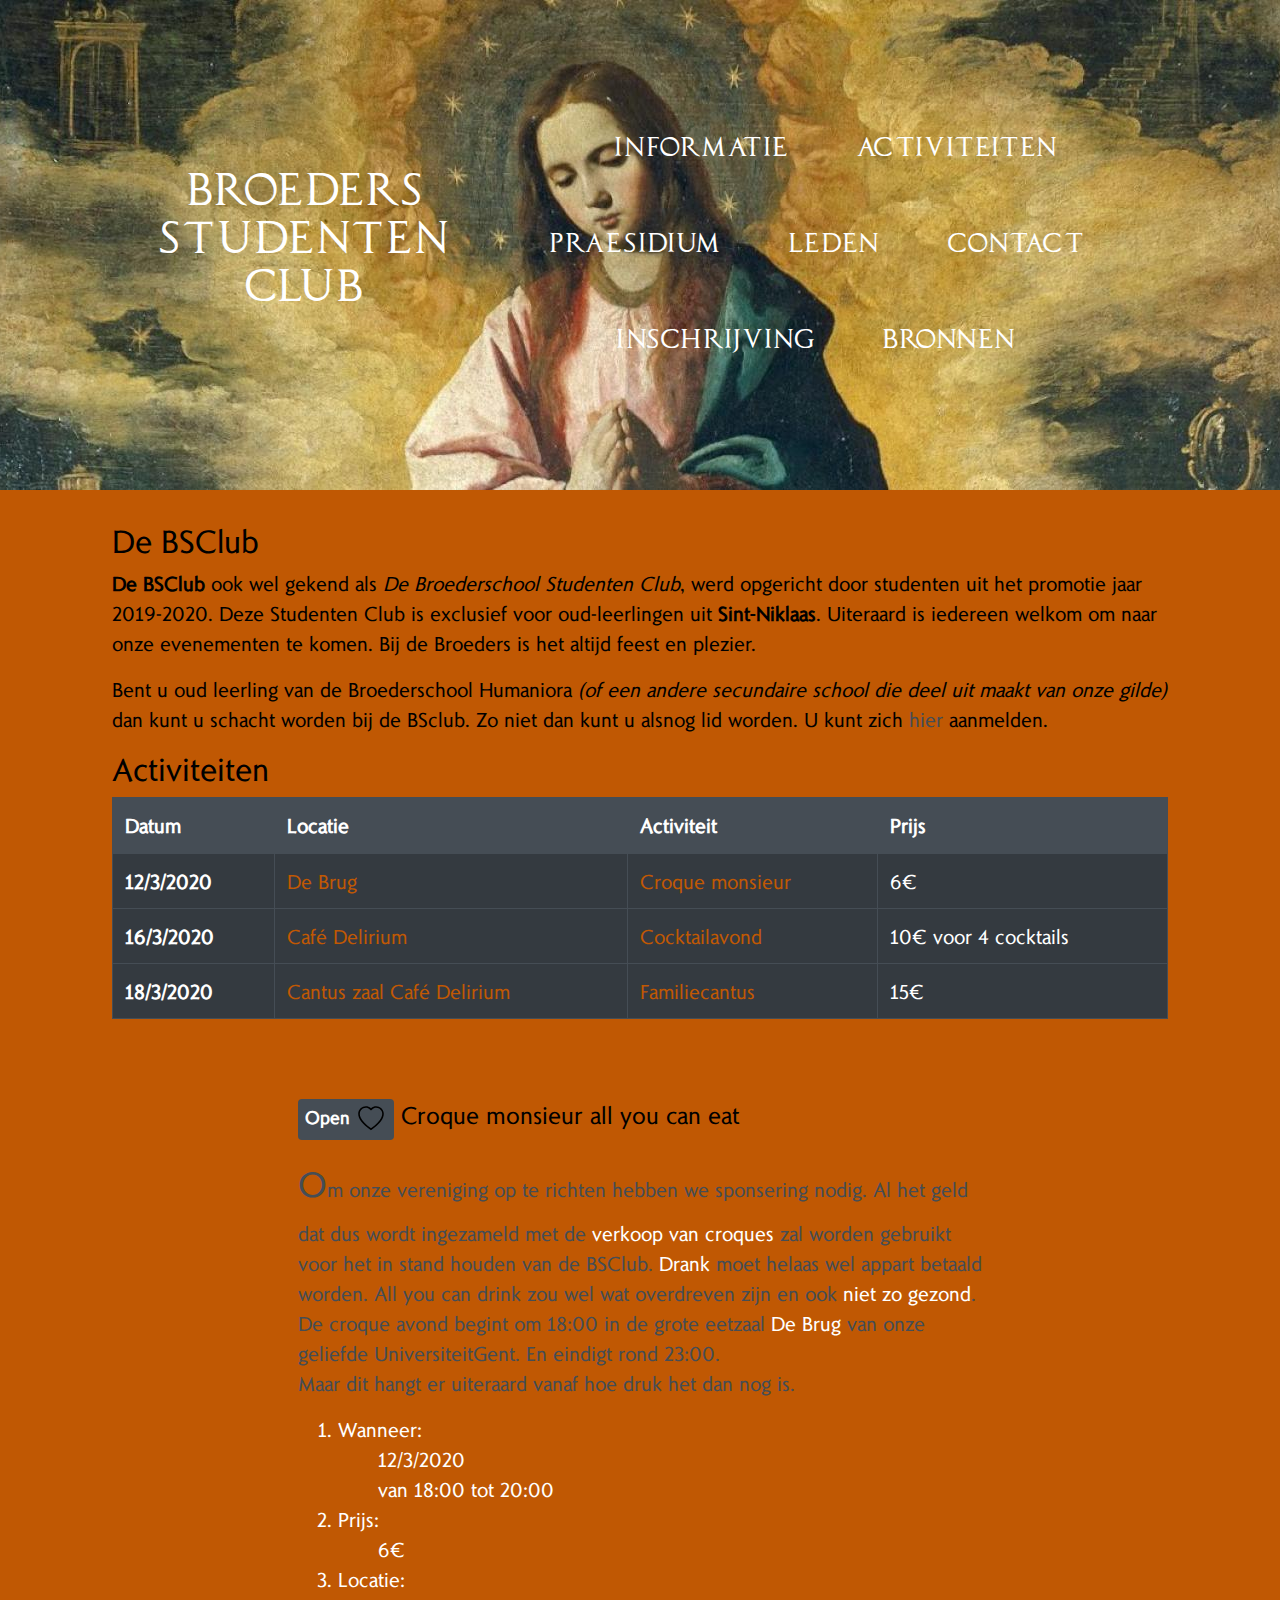
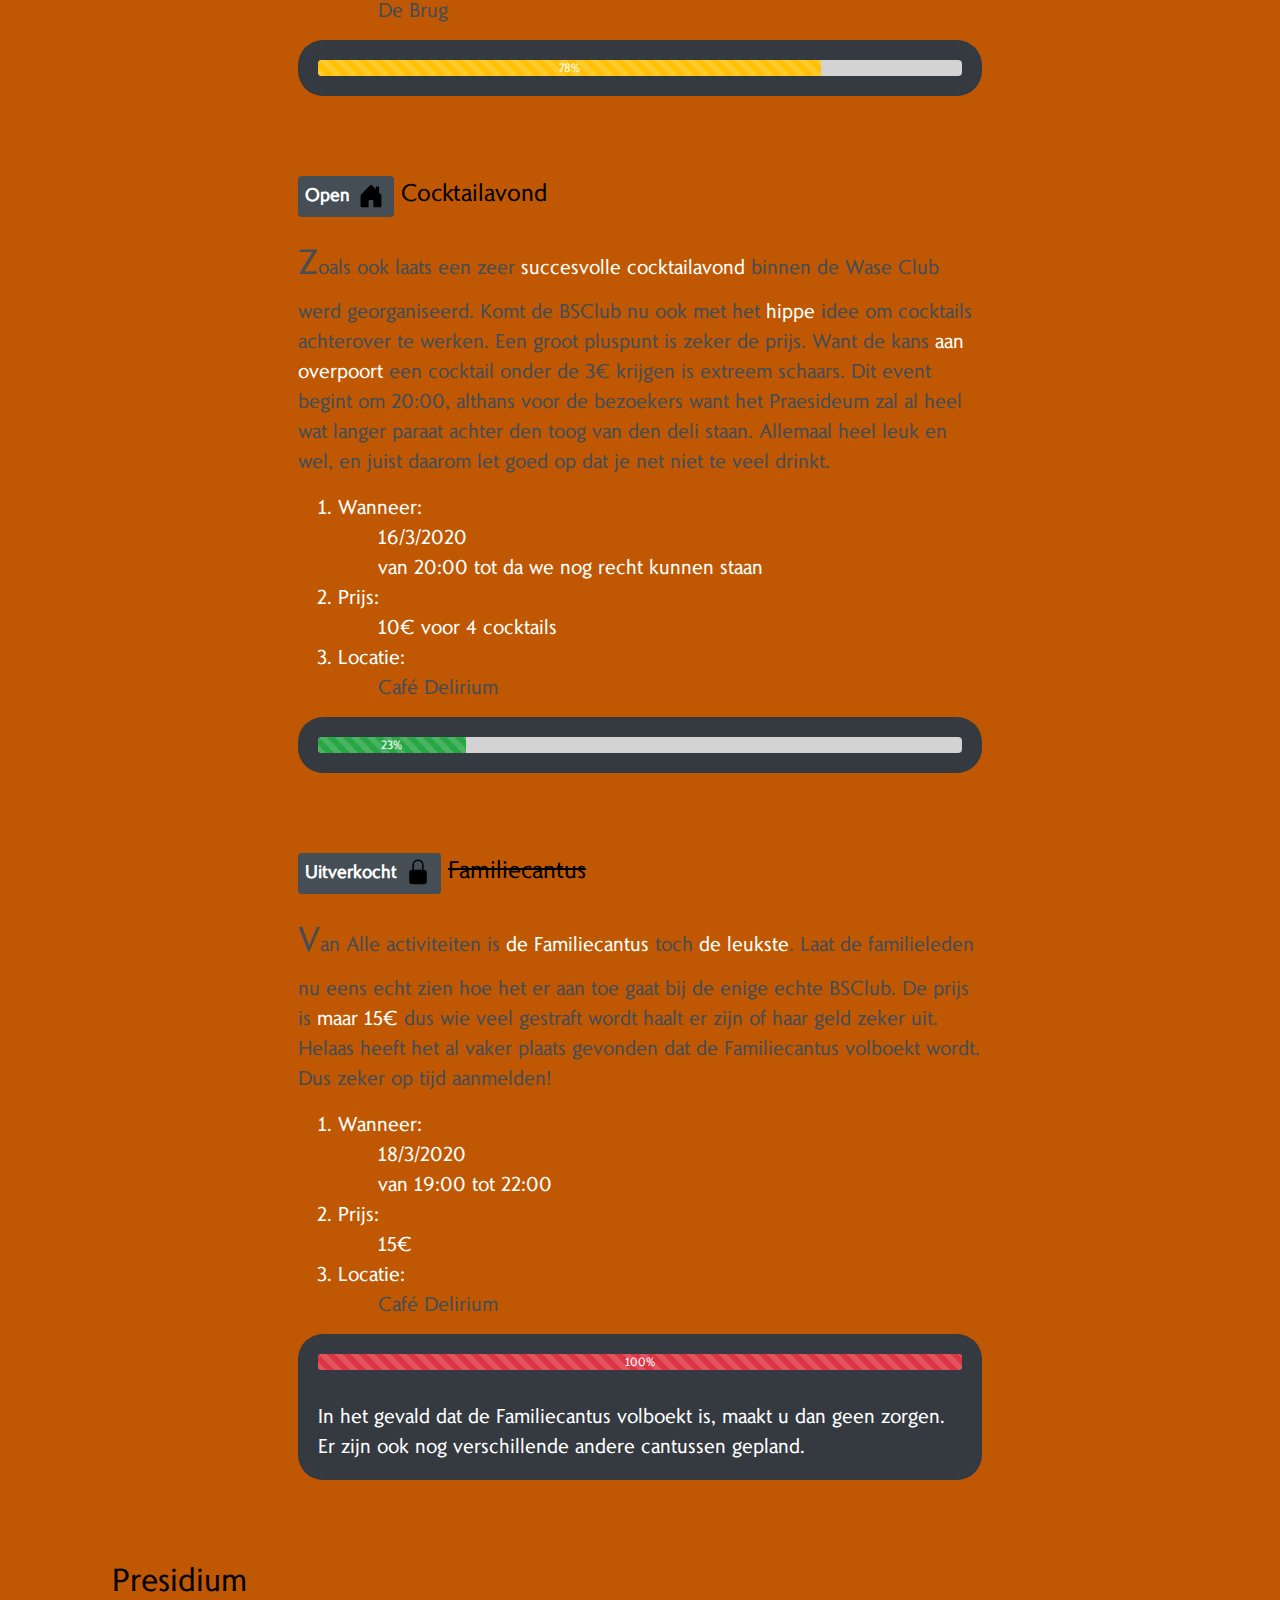
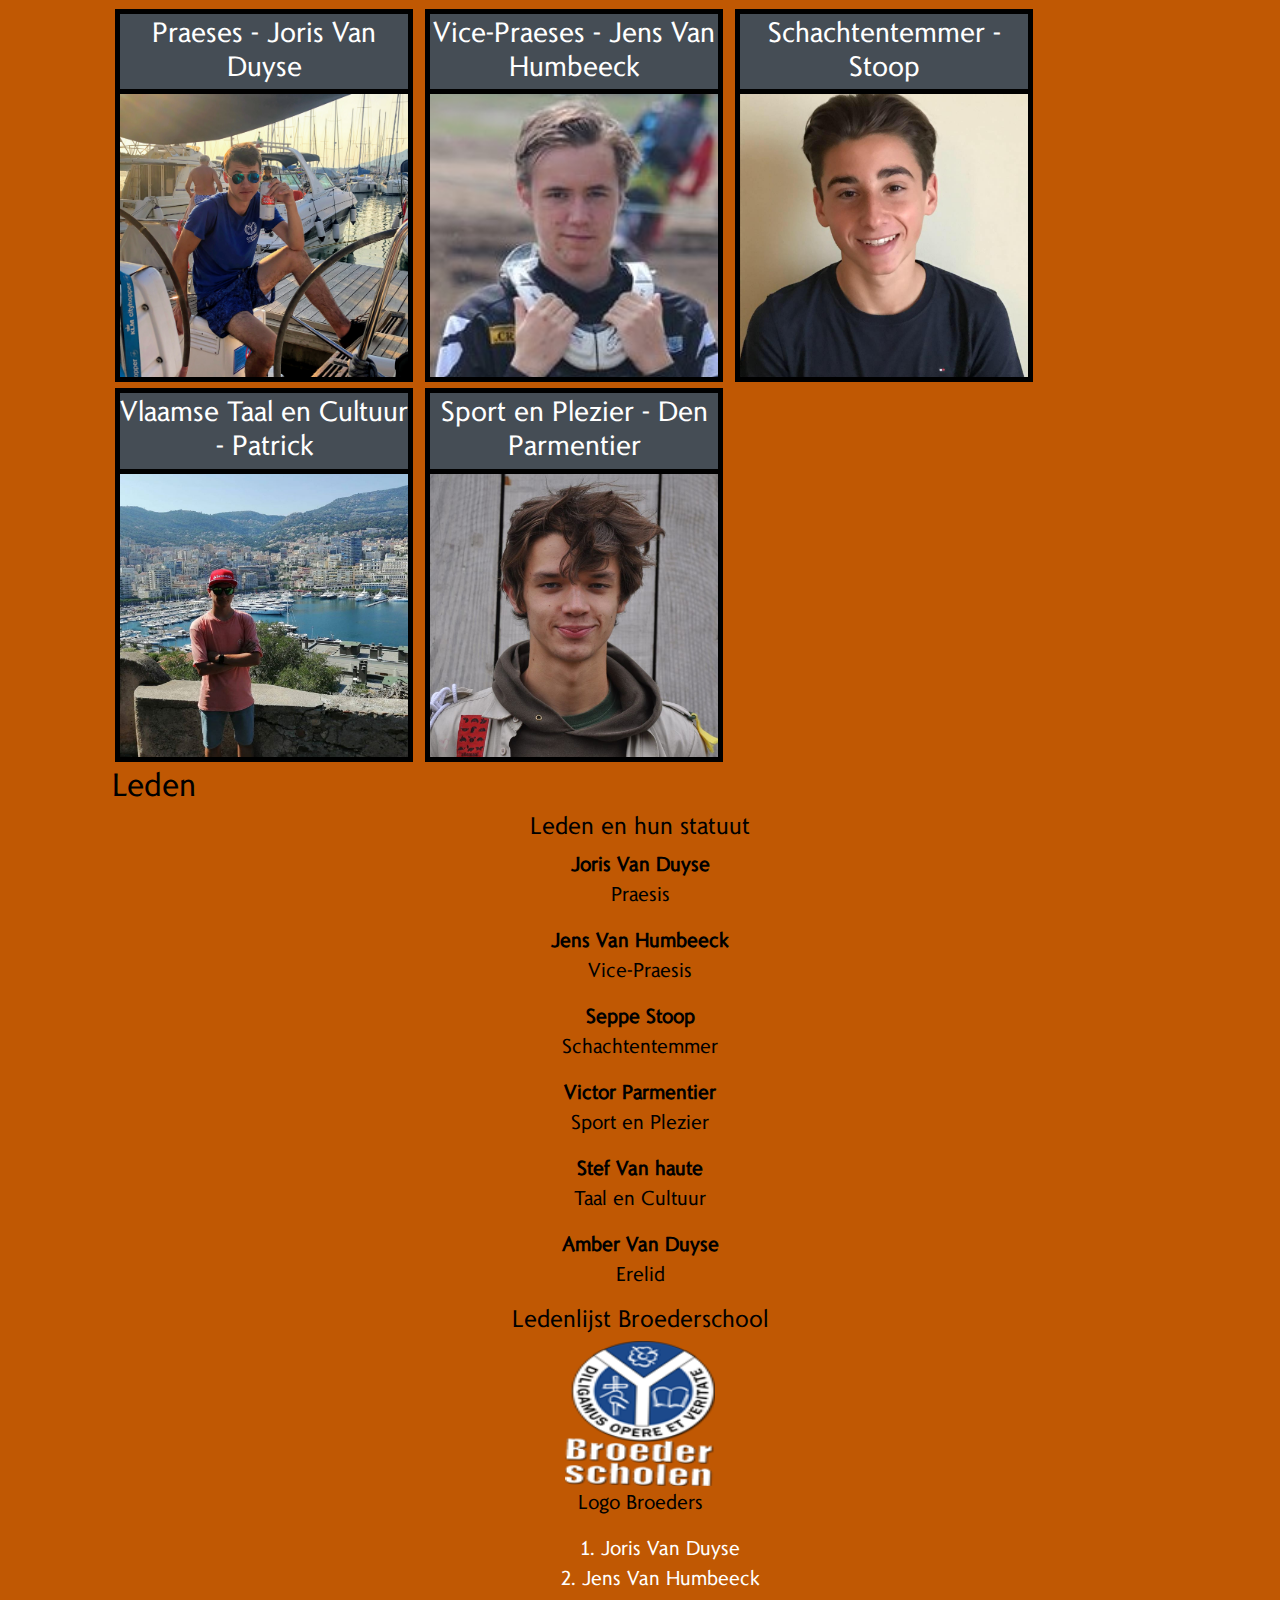
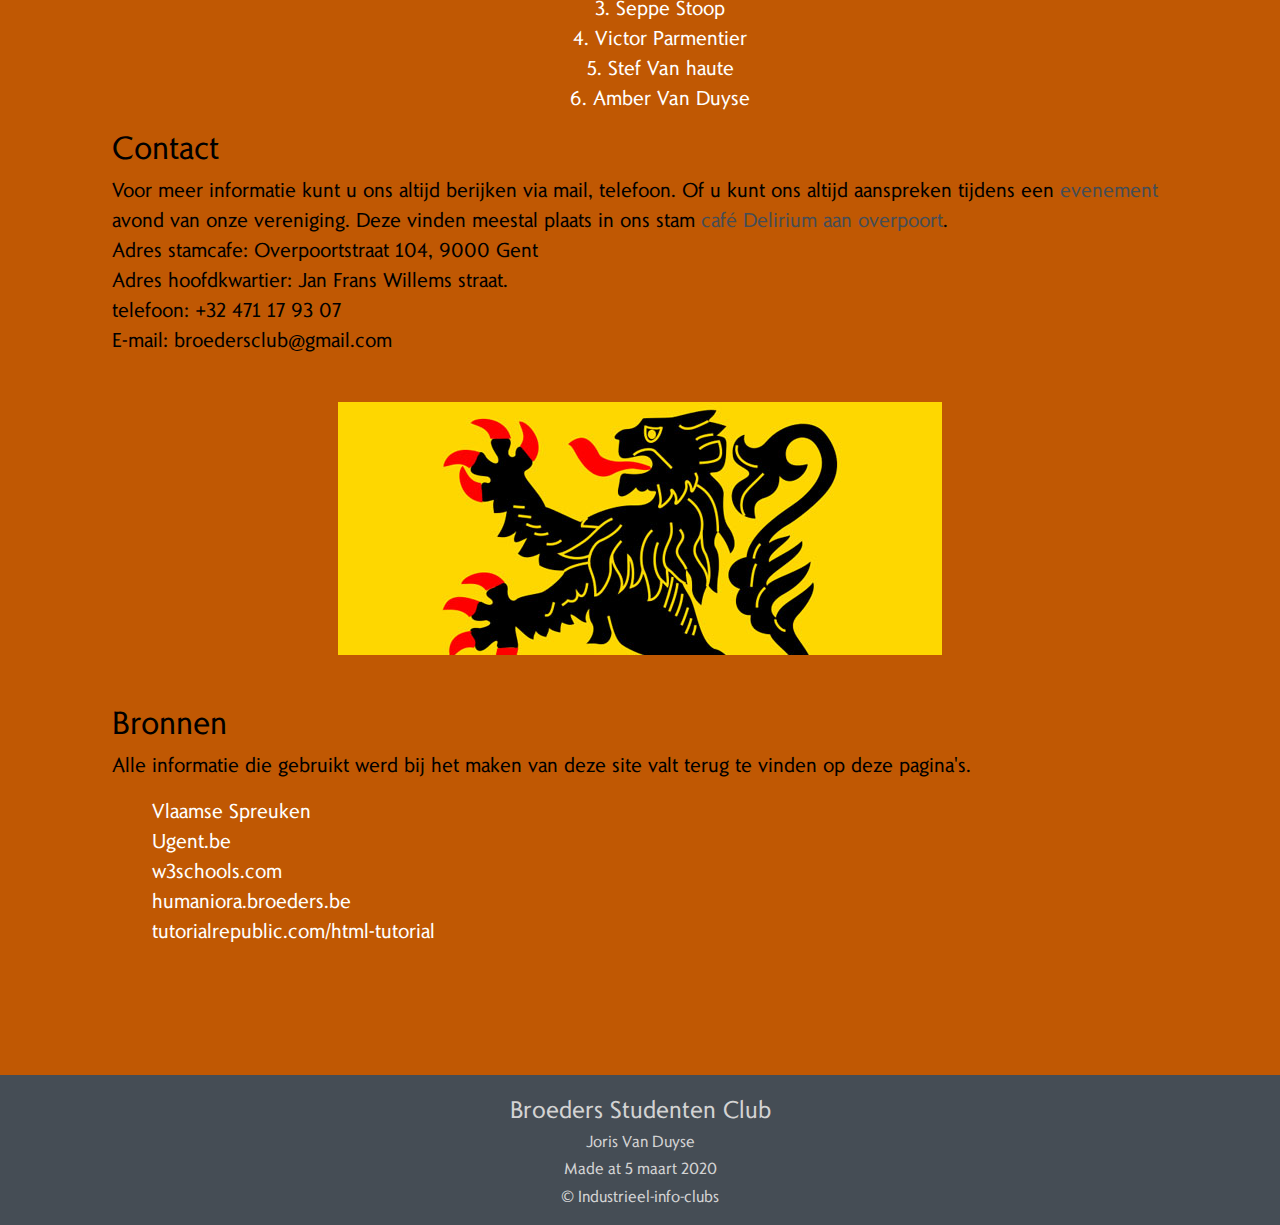
<file: index.html>
<!DOCTYPE html>
  <html lang="nl-be">
  <head>
    <title>BSClub Info</title>
    <link rel="shortcut icon" href="Images/logo.png">
    <link rel="stylesheet" href="https://stackpath.bootstrapcdn.com/bootstrap/4.4.1/css/bootstrap.min.css" integrity="sha384-Vkoo8x4CGsO3+Hhxv8T/Q5PaXtkKtu6ug5TOeNV6gBiFeWPGFN9MuhOf23Q9Ifjh" crossorigin="anonymous">
    <link rel="stylesheet" href="design.css">
    <meta name="keywords" content="Studenten club gent,">
    <meta charset='utf-8'>
  </head>
  <body>
    <div class="container">
      <div class="row">
        <div class="col-md-12">
          <header>
            <h1 class="bsmain"><a href="./index.html">Broeders Studenten Club</a></h1>
            <section id="navbar">
            <nav class="nav nav-pills">
              <div>
                <ul>
                  <li class="nav-item">
                    <a class="nav-link" href="./index.html#DeBSClub">Informatie</a>
                  </li>
                  <li class="nav-item">
                    <a class="nav-link" href="./index.html#Activiteiten">Activiteiten</a>
                  </li>
                  <li class="nav-item">
                    <a class="nav-link" href="./index.html#Presidium">Praesidium</a>
                  </li>
                  <li class="nav-item">
                    <a class="nav-link" href="./index.html#Leden">Leden</a>
                  </li>
                  <li class="nav-item">
                    <a class="nav-link" href="./index.html#Contact">Contact</a>
                  </li>
                  <li class="nav-item">
                    <a class="nav-link" href="./register.html#aanmelden">Inschrijving</a>
                  </li>
                  <li class="nav-item">
                    <a class="nav-link" href="./index.html#bronnen">Bronnen</a>
                  </li>
                </ul>
              </div>
            </nav>
          </section>
          </header>
          <main>
          <section id="DeBSClub">
            <h2>De BSClub</h2>
            <p>
              <b>De BSClub</b> ook wel gekend als <em>De Broederschool Studenten Club</em>, werd opgericht door studenten uit
              het promotie jaar 2019-2020. Deze Studenten Club is exclusief voor oud-leerlingen uit <strong>Sint-Niklaas</strong>. 
              Uiteraard is iedereen welkom om naar onze evenementen te komen.
              Bij de Broeders is het altijd feest en plezier.
            </p>
            <p>
              Bent u oud leerling van de Broederschool Humaniora <em>(of een andere secundaire school die deel uit maakt van onze gilde)</em>
              dan kunt u schacht worden bij de BSclub. Zo niet dan kunt u alsnog lid worden. 
              U kunt zich <a href="register.html#aanmelden">hier</a> aanmelden.
            </p>
          </section>

          <section id="Activiteiten">
            <h2>Activiteiten</h2>
            <table class="table table-dark table-bordered">
              <thead class="top">
                <tr>
                  <th scope="col">Datum</th>
                  <th scope="col">Locatie</th>
                  <th scope="col">Activiteit</th>
                  <th scope="col">Prijs</th>
                </tr>
              </thead>
              <tbody>
                <tr>
                  <th scope="row">12/3/2020</th>
                  <td><a href="https://www.ugent.be/student/nl/meer-dan-studeren/resto/restos/restodebrug.htm" target="_blank">De
                      Brug</a></td>
                  <td><a href="#croque">Croque monsieur</a></td>
                  <td>6&euro;</td>
                </tr>
                <tr>
                  <th scope="row">16/3/2020</th>
                  <td><a href="https://www.facebook.com/deliriumoverpoort/" target="_blank">Caf&eacute; Delirium</a></td>
                  <td><a href="#cocktailavond">Cocktailavond</a></td>
                  <td>10&euro; voor 4 cocktails</td>
                </tr>
                <tr>
                  <th scope="row">18/3/2020</th>
                  <td><a href="https://www.facebook.com/deliriumoverpoort/" target="_blank">Cantus zaal Caf&eacute; Delirium</a></td>
                  <td><a href="#familiecantus">Familiecantus</a></td>
                  <td>15&euro;</td>
                </tr>
              </tbody>
            </table>
            <article id="croque">
              <h4><span class="badge badge-secondary">Open <img src="Images/heart.svg" alt="" width="32" height="32" title="Bootstrap"></span> Croque monsieur all you can eat</h4>
              <p class="grey">
                <span class="first-letter">O</span>m onze vereniging op te richten hebben we sponsering nodig. 
                Al het geld dat dus wordt ingezameld met de <span class="textcolor">verkoop van croques</span> zal worden gebruikt voor het in stand houden van de BSClub.
                <span class="textcolor">Drank</span> moet helaas wel appart betaald worden. All you can drink zou wel wat overdreven zijn en ook <span class="textcolor">niet zo gezond</span>.
                De croque avond begint om 18:00 in de grote eetzaal <span class="textcolor">De Brug</span> van onze geliefde UniversiteitGent. En eindigt rond 23:00. 
                <br> Maar dit hangt er uiteraard vanaf hoe druk het dan nog is.
              </p>
              <div>
                <ol>
                  <li>Wanneer:
                    <ul class="nobullet">
                    <li>12/3/2020</li>
                    <li>van 18:00 tot 20:00</li>
                    </ul>
                  </li>
                  <li>Prijs:
                    <ul class="nobullet">
                    <li>6&euro;</li>
                    <li></li>
                    </ul>
                  </li>
                  <li>Locatie:
                    <ul class="nobullet">
                    <li><a href="https://www.ugent.be/student/nl/meer-dan-studeren/resto/restos/restodebrug.htm" target="_blank">De
                      Brug</a></li>
                    <li></li>
                    </ul>
                  </li>
                </ol>
              </div>
              <footer>
                <div class="progress">
                  <div class="progress-bar progress-bar-striped bg-warning progress-bar-animated" role="progressbar" style="width: 78%" aria-valuenow="78" aria-valuemin="0" aria-valuemax="100">78%</div>
                </div>
              <img src="Images/diamond.png" alt="diamond">
              </footer>
            </article>
            <article id="cocktailavond">
              <h4><span class="badge badge-secondary">Open <img src="Images/house-fill.svg" alt="" width="32" height="32" title="Bootstrap"></span> Cocktailavond</h4>
              <p class="grey">
                <span class="first-letter">Z</span>oals ook laats een zeer <span class="textcolor">succesvolle cocktailavond</span> binnen de Wase Club werd georganiseerd. Komt de BSClub nu ook
                met het <span class="textcolor">hippe</span> idee om cocktails achterover te werken. Een groot pluspunt is zeker de prijs. 
                Want de kans <span class="textcolor">aan overpoort</span> een cocktail onder de 3&euro; krijgen is extreem schaars. Dit event begint om 20:00, althans voor de bezoekers want het
                Praesideum zal al heel wat langer paraat achter den toog van den deli staan. Allemaal heel leuk en wel, en juist daarom let goed op dat je net niet te veel drinkt.
              </p>
              <div>
                <ol>
                  <li>Wanneer:
                    <ul class="nobullet">
                    <li>16/3/2020</li>
                    <li>van 20:00 tot da we nog recht kunnen staan</li>
                    </ul>
                  </li>
                  <li>Prijs:
                    <ul class="nobullet">
                    <li>10&euro; voor 4 cocktails</li>
                    <li></li>
                    </ul>
                  </li>
                  <li>Locatie:
                    <ul class="nobullet">
                    <li><a href="https://www.facebook.com/deliriumoverpoort/" target="_blank">Caf&eacute; Delirium</a></li>
                    </ul>
                  </li>
                </ol>
              </div>
              <footer>
                <div class="progress">
                  <div class="progress-bar progress-bar-striped bg-success progress-bar-animated" role="progressbar" style="width: 23%" aria-valuenow="23" aria-valuemin="0" aria-valuemax="100">23%
                  </div>
                <img src="Images/diamond.png" alt="diamond">
                </div>
              </footer>
                
            </article>
            <article id="familiecantus">
              <h4><span class="badge badge-secondary">Uitverkocht <img src="Images/lock-fill.svg" alt="" width="32" height="32" title="Bootstrap"></span> <s>Familiecantus</s></h4>
              <p class="grey">
                <span class="first-letter">V</span>an Alle activiteiten is <span class="textcolor">de Familiecantus</span> toch <span class="textcolor">de leukste</span>. Laat de familieleden nu eens echt zien hoe het er 
                aan toe gaat bij de enige echte BSClub. De prijs is <span class="textcolor">maar 15&euro;</span> dus wie veel gestraft wordt haalt er zijn of haar geld zeker uit.
                Helaas heeft het al vaker plaats gevonden dat de Familiecantus volboekt wordt. Dus zeker op tijd aanmelden!
              </p>
              <div>
                <ol>
                  <li>Wanneer:
                    <ul class="nobullet">
                    <li>18/3/2020</li>
                    <li>van 19:00 tot 22:00</li>
                    </ul>
                  </li>
                  <li>Prijs:
                    <ul class="nobullet">
                    <li>15&euro;</li>
                    <li></li>
                    </ul>
                  </li>
                  <li>Locatie:
                    <ul class="nobullet">
                    <li><a href="https://www.facebook.com/deliriumoverpoort/" target="_blank">Caf&eacute; Delirium</a></li>
                    <li></li>
                    </ul>
                  </li>
                </ol>
              </div>
              <footer>
                <div class="progress">
                  <div class="progress-bar progress-bar-striped bg-danger progress-bar-animated" role="progressbar" style="width: 100%" aria-valuenow="100" aria-valuemin="0" aria-valuemax="100">100%</div>
                </div>
                <img src="Images/diamond.png" alt="diamond">
                  <br>
                  In het gevald dat de Familiecantus volboekt is, maakt u dan geen zorgen. Er zijn ook nog verschillende andere cantussen gepland.
              </footer>
            </article>
          </section>

          <section id="Presidium">
            <h2>Presidium</h2>
            <div id="centercunt">
            <article>
              <div class="cuntainer">
                <h3>Praeses - Joris Van Duyse</h3>
                <img src="Images/preasisjoris.jpg" alt="Preasis - Joris Van Duyse">
                <div class="overlay">
                  <div class="text">"De pot verwijt de ketel dat hij zwart ziet."</div>
                </div>
              </div>
            </article>

            <article>
              <div class="cuntainer">
                <h3>Vice-Praeses - Jens Van Humbeeck</h3>
                <img src="Images/jens.jpg" alt="Vice-Preasis - Jens Van Humbeeck">
                <div class="overlay">
                  <div class="text">"Hello World"</div>
                </div>
              </div>
            </article>

            <article>
              <div class="cuntainer">
                <h3>Schachtentemmer - Stoop</h3>
                <img src="Images/stoop.jpg" alt="Schachten Temmer - Seppe Stoop">
                <div class="overlay">
                  <div class="text">"Een vos verliest zijn haar, maar niet zijn streken"</div>
                </div>
              </div>
            </article>

            <article>
              <div class="cuntainer">
                <h3>Vlaamse Taal en Cultuur - Patrick</h3>
                <img src="Images/patrick.jpg" alt="Vlaamse Taal en Cultuur - Stef Van Haute">
                <div class="overlay">
                  <div class="text">"Onkruid vergaat niet."</div>
                </div>
              </div>
            </article>

            <article>
              <div class="cuntainer">
                <h3>Sport en Plezier - Den Parmentier</h3>
                <img src="Images/parmentier.jpg" alt="Sport en Plezier - Victor Parmentier">
                <div class="overlay">
                  <div class="text">"Hoe meer zielen, hoe meer vreugd"</div>
                </div>
              </div>
            </article>
          </div>
          </section>
          <section id="Leden">
            <h2>Leden</h2>
            <article class="Ledenlijsenhunstatuut">
              <h4>Leden en hun statuut</h4>
              <div>
                  <dl>
                    <dt>Joris Van Duyse</dt>
                    <dd>Praesis</dd>
                  </dl>
                  <dl>
                    <dt>Jens Van Humbeeck</dt>
                    <dd>Vice-Praesis</dd>
                  </dl>
                  <dl>
                    <dt>Seppe Stoop</dt>
                    <dd>Schachtentemmer</dd>
                  </dl>
                  <dl>
                    <dt>Victor Parmentier</dt>
                    <dd>Sport en Plezier</dd>
                  </dl>
                  <dl>
                    <dt>Stef Van haute</dt>
                    <dd>Taal en Cultuur</dd>
                  </dl>
                  <dl>
                    <dt>Amber Van Duyse</dt>
                    <dd>Erelid</dd>
                  </dl>
              </div>
            </article>
            <article class="Ledenlijsenhunstatuut">
              <h4>Ledenlijst Broederschool</h4>
              <figure><img src="Images/logo.png" alt="logo" width="150" height="145">
                <figcaption>Logo Broeders</figcaption></figure>
                <ol>
                  <li>Joris Van Duyse</li>
                  <li>Jens Van Humbeeck</li>
                  <li>Seppe Stoop</li>
                  <li>Victor Parmentier</li>
                  <li>Stef Van haute</li>
                  <li>Amber Van Duyse</li>
                </ol>
            </article>
          </section>

          <section id="Contact">
            <h2>Contact</h2>
            <p>
              Voor meer informatie kunt u ons altijd berijken via mail, telefoon.
              Of u kunt ons altijd aanspreken tijdens een
              <a href="#Activiteiten">evenement</a>
              avond van onze vereniging. Deze vinden meestal plaats in ons stam
              <a href="https://www.facebook.com/deliriumoverpoort/" target="_blank">caf&eacute; Delirium aan overpoort</a>.
              <br>Adres stamcafe: Overpoortstraat 104, 9000 Gent
              <br>Adres hoofdkwartier: Jan Frans Willems straat.
              <br>telefoon: +32 471 17 93 07
              <br>E-mail: broedersclub@gmail.com
            </p>
          </section>
          <aside id="bronnen">
            <a href="https://www.vlaanderen.be/" target="_blank">
            <figure>
              <img id="vlaams" src="Images/vlaams.jpg" alt="Vlaamse vlag" title="De BSClub is onderdeel van De Vlaamse Cultuur">
            </figure>
            </a>
            <article>
            <h2>Bronnen</h2>
            <p>Alle informatie die gebruikt werd bij het maken van deze site valt terug te vinden op deze pagina's.</p>
            <ul id="bronnenlist">
              <li><a href="http://www.paulwillekens.be/pw/vspreek.htm" target="_blank">Vlaamse Spreuken</a></li>
              <li><a href="https://www.ugent.be/" target="_blank">Ugent.be</a></li>
              <li><a href="https://www.w3schools.com/" target="_blank">w3schools.com</a></li>
              <li><a href="https://www.humaniora.broeders.be/" target="_blank">humaniora.broeders.be</a></li>
              <li><a href="https://www.tutorialrepublic.com/html-tutorial/" target="_blank">tutorialrepublic.com/html-tutorial</a></li>
            </ul>
            </article>
          </aside>
        </main>
        <footer class="foeter">
          <h4>Broeders Studenten Club</h4>
          <h6>Joris Van Duyse</h6>
          <h6>Made at <time datetime="2020-03-05">5 maart 2020</time></h6>
          <h6>&copy; Industrieel-info-clubs</h6>
        </footer>
      </div>
    </div>
  </div>
</body>
  </html>
</file>
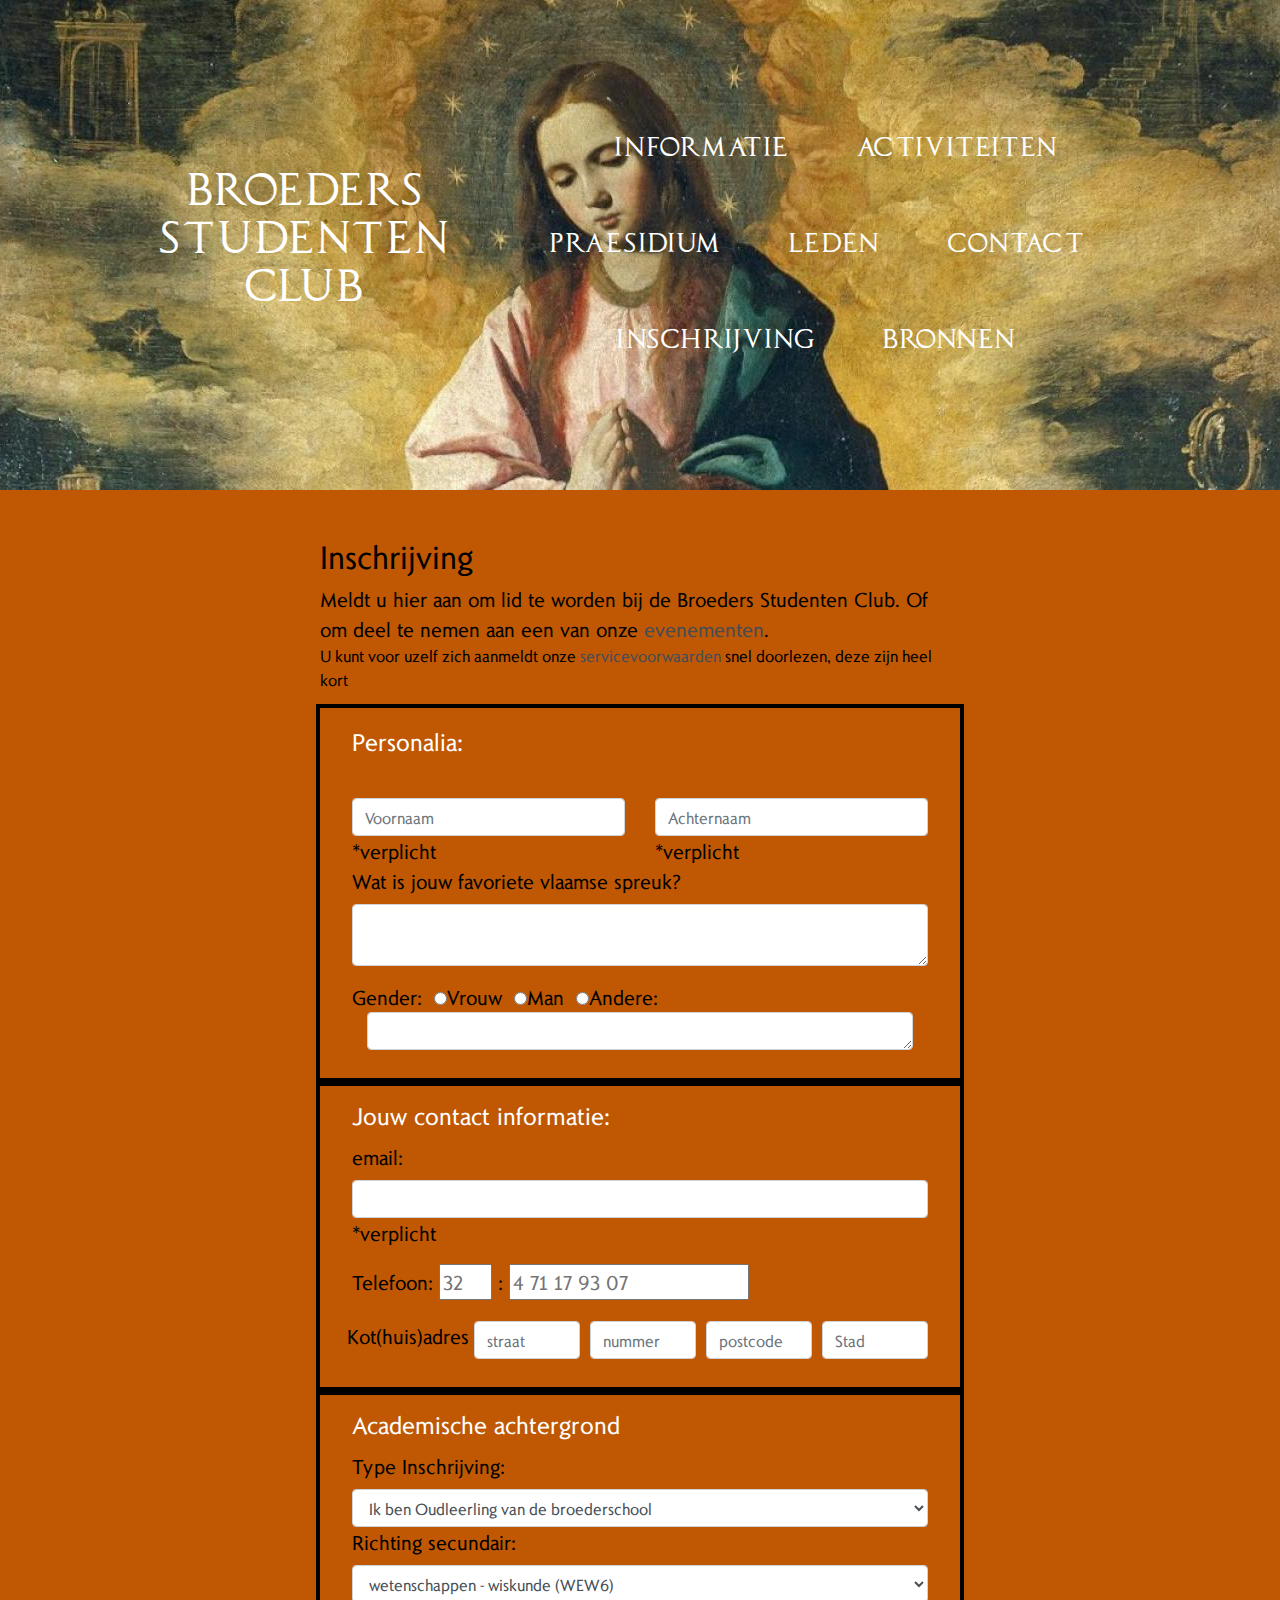
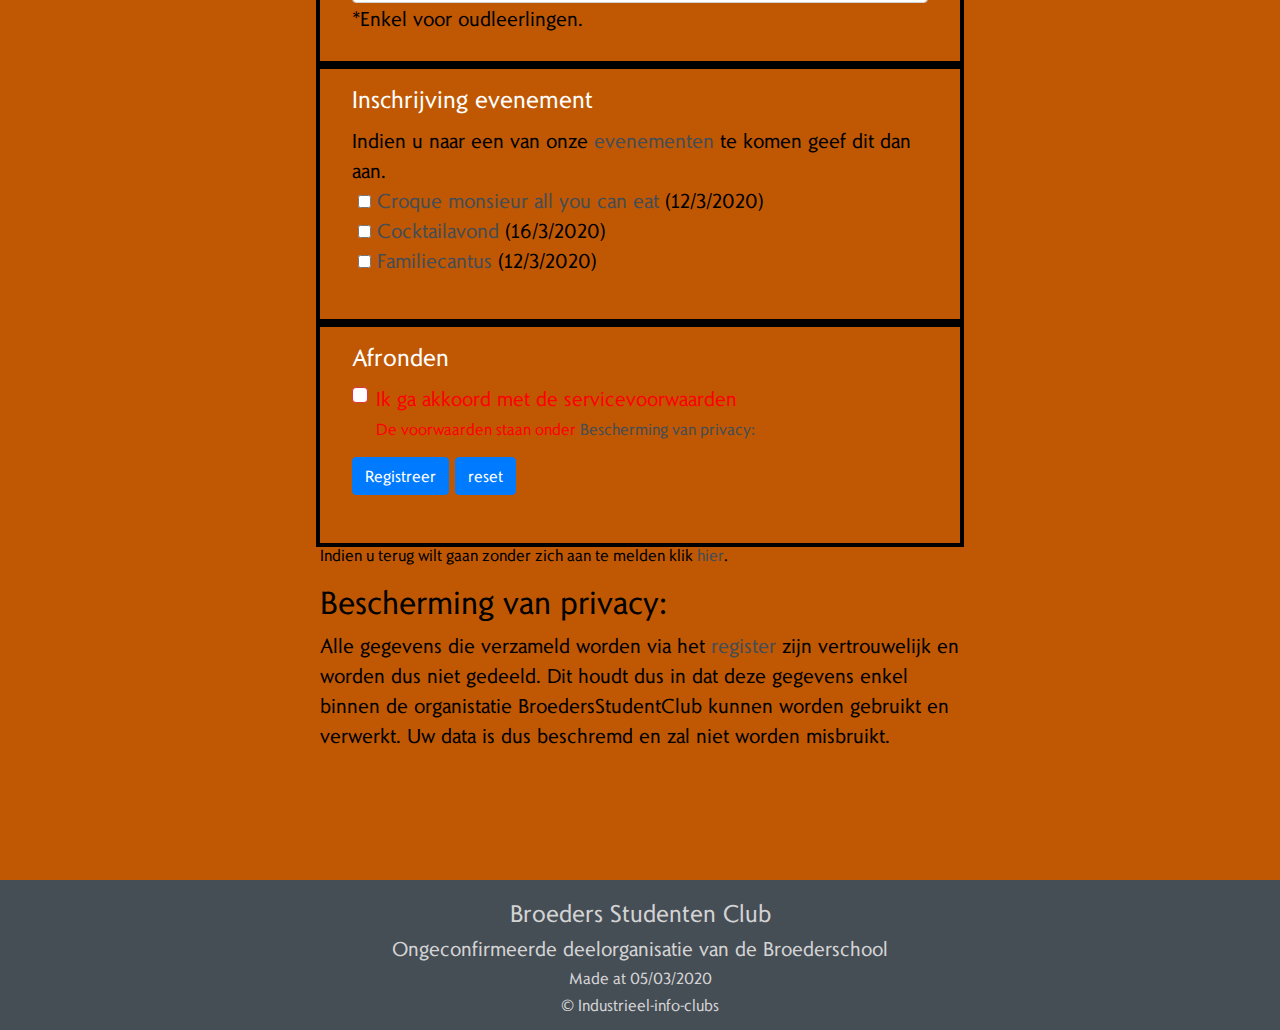
<file: register.html>
<!DOCTYPE html>
  <html lang="nl-be">
  <head>
    <title>BSClub Inschrijving</title>
    <link rel="shortcut icon" href="Images/logo.png">
    <link rel="stylesheet" href="https://stackpath.bootstrapcdn.com/bootstrap/4.4.1/css/bootstrap.min.css" integrity="sha384-Vkoo8x4CGsO3+Hhxv8T/Q5PaXtkKtu6ug5TOeNV6gBiFeWPGFN9MuhOf23Q9Ifjh" crossorigin="anonymous">
    <link rel="stylesheet" href="design.css">
    <meta name="keywords" content="Studenten club gent,">
    <meta charset='utf-8'>
  </head>
  <body>
    <div class="container">
      <div class="row">
        <div class="col-md-12">
          <header>
            <h1 class="bsmain"><a href="./index.html">Broeders Studenten Club</a></h1>
            <section id="navbar">
            <nav class="nav nav-pills">
              <div>
                <ul>
                  <li class="nav-item">
                    <a class="nav-link" href="./index.html#DeBSClub">Informatie</a>
                  </li>
                  <li class="nav-item">
                    <a class="nav-link" href="./index.html#Activiteiten">Activiteiten</a>
                  </li>
                  <li class="nav-item">
                    <a class="nav-link" href="./index.html#Praesidium">Praesidium</a>
                  </li>
                  <li class="nav-item">
                    <a class="nav-link" href="./index.html#Leden">Leden</a>
                  </li>
                  <li class="nav-item">
                    <a class="nav-link" href="./index.html#Contact">Contact</a>
                  </li>
                  <li class="nav-item">
                    <a class="nav-link" href="./register.html#aanmelden">Inschrijving</a>
                  </li>
                  <li class="nav-item">
                    <a class="nav-link" href="./index.html#bronnen">Bronnen</a>
                  </li>
                </ul>
              </div>
            </nav>
          </section>
          </header>
          <main class="register">
            <section id="aanmelden">
              <h2>Inschrijving</h2>
              Meldt u hier aan om lid te worden bij de Broeders Studenten Club. Of om deel te nemen aan een van onze <a href="./index.html#Activiteiten" target="_blank">evenementen</a>.
              <p class="kleineletter"> U kunt voor uzelf zich aanmeldt onze  <a href="#privacy">servicevoorwaarden</a> snel doorlezen, deze zijn heel kort</p>
              <form class="form-horizontal" action="https://formspree.io/xrgkkrzd" method="POST" autocomplete="off">
                <fieldset>
                <legend>Personalia:</legend>
                  <div class="row">
                    <div class="col">
                      <label for="voornaam"></label><br>
                      <input type="text" class="form-control" placeholder="Voornaam" id="voornaam" name="Voornaam" size="10" required> *verplicht <br>
                    </div>
                    <div class="col">    
                      <label for="naam"></label><br>
                      <input type="text" class="form-control" id="naam" placeholder="Achternaam" name="Naam" size="20" required> *verplicht
                    </div>
                  </div>
                    <div class="form-group">
                      <label for="vlaamsequote">Wat is jouw favoriete vlaamse spreuk?</label><br>
                      <textarea name="quote" class="form-control" id="vlaamsequote" cols="50" rows="2"></textarea>
                    </div>
                    <div>
                      Gender:
                        <label for="vrouw"></label>
                        <input id="vrouw" name="vrouw" type="radio">Vrouw
                        <label for="man"></label>
                        <input id="man" name="man" type="radio">Man
                        <label for="andere"></label>
                        <input id="andere" name="andere" type="radio">Andere:
                        <label for="anderetext"></label>
                        <div class="col"><textarea class="form-control" name="anderetext:" id="anderetext" cols="6" rows="1"></textarea></div>
                    </div>
                  </fieldset>
                  <fieldset>
                    <legend>Jouw contact informatie:</legend>
                      <div class="form-group">
                        <label for="email">email:</label>
                        <input type="text" id="email" class="form-control" name="_replyto" size="30" required> *verplicht
                      </div>
                      <div class="form-group">
                        <label for="landphone">Telefoon:</label>
                        <input type="tel" name="land" id="landphone" placeholder="32" pattern="[0-9]{2}" size="3" maxlength="2">
                        <label for="telefoon">:</label>
                        <input type="tel" id="telefoon" name="phone" placeholder="4 71 17 93 07" pattern="[0-9]{9}" maxlength="9">
                      </div>
                      <div class="form-row">Kot(huis)adres
                        <div class="col">
                          <input type="text" class="form-control"  name="straat" id="straat" placeholder="straat" size="15">
                        </div>
                        <div class="col">
                          <input type="tel" class="form-control"  name="nummer" id="huisnummer" placeholder="nummer" pattern="[0-9]" maxlength="6" size="6">
                        </div>
                        <div class="col">
                          <input type="tel" class="form-control"  id="postcode" placeholder="postcode"  pattern="[0-9]{4}" size="7">
                        </div>
                        <div class="col">
                          <input type="text" class="form-control"  id="stad" placeholder="Stad" name="stad" size="4">
                        </div>
                      </div>
                  </fieldset>
                  <fieldset>
                      <legend>Academische achtergrond</legend>
                      <div>
                        <label for="typeinschr">Type Inschrijving:</label>
                        <select class="form-control" id="typeinschr" name="typeisnchr">
                          <option value="oudllbs">Ik ben Oudleerling van de broederschool</option>
                          <option value="oudllsn">Ik heb in Sint-Niklaas gestudeerd</option>
                          <option value="other">Andere</option>
                        </select>
                      </div>
                      <div>
                          <label for="richtingsec">Richting secundair:</label>
                          <select class="form-control" id="richtingsec" name="richtingsecundair">
                               <option value="WEW6">wetenschappen - wiskunde (WEW6)</option>
                               <option value="WEW8">wetenschappen - wiskunde (WEW8)</option>
                               <option value="LW">Latijn - wiskunde (LW)</option>
                               <option value="LMT">Latijn - moderne talen (LMT)</option>
                               <option value="EMT">economie - moderne talen (EMT)</option>
                               <option value="EW">economie - wiskunde (EW)</option>
                               <option value="EWE">economie - wetenschappen (EWE)</option>
                               <option value="MTWE">moderne talen - wetenschappen (MTWE)</option>
                               <option value="MTW">moderne talen - wiskunde (MTW)</option>
                               <option value="other">Andere</option>
                          </select>
                          *Enkel voor oudleerlingen.
                      </div>
                  </fieldset>
                  <fieldset>
                    <legend>Inschrijving evenement</legend>
                      <div class="form-group">
                        Indien u naar een van onze <a href="./index.html#Activiteiten" target="_blank">evenementen</a> te komen geef dit dan aan. 
                        <br>
                        <label for="croquemonsieur"></label>
                        <input type="checkbox" id="croquemonsieur" name="croque">
                        <a href="./index.html#croque" target="_blank">Croque monsieur all you can eat</a> (12/3/2020)<br>
                        <label for="cocktailavond"></label>
                        <input type="checkbox" id="cocktailavond" name="cocktail">
                        <a href="./index.html#cocktailavond" target="_blank">Cocktailavond</a> (16/3/2020)<br>
                        <label for="familiecantus"></label>
                        <input type="checkbox" id="familiecantus" name="cantus">
                        <a href="./index.html#familiecantus" target="_blank">Familiecantus</a> (12/3/2020)<br>
                      </div>
                  </fieldset>
                  <fieldset class="was-validated">
                    <legend>Afronden</legend>
                    <div class="form-group">
                      <div class="custom-control custom-checkbox mb-3">
                        <input type="checkbox" class="custom-control-input" id="voorwaarden" required>
                        <label class="custom-control-label" for="voorwaarden">Ik ga akkoord met de servicevoorwaarden</label>
                        <div class="invalid-feedback">De voorwaarden staan onder <a href="#privacy">Bescherming van privacy:</a></div>
                        </div>
                    </div>
                    <div class="form-group">
                          <input type="hidden" name="_next" value="./index.html"/>
                          <input type="submit" class="btn btn-primary" value="Registreer">
                          <input type="reset" value="reset" class="btn btn-primary"> 
                    </div>
                  </fieldset>
                </form>
              <p class="kleineletter">
                Indien u terug wilt gaan zonder zich aan te melden klik <a href="./index.html#MainPage">hier</a>.
              </p>
            </section>
            <section id="privacy">
              <h2>Bescherming van privacy:</h2>
              Alle gegevens die verzameld worden via het <a href="#aanmelden">register</a> zijn vertrouwelijk en worden dus niet gedeeld.
              Dit houdt dus in dat deze gegevens enkel binnen de organistatie BroedersStudentClub kunnen worden gebruikt en verwerkt. Uw data is dus beschremd 
              en zal niet worden misbruikt.
            </section>
          </main>
        </div>
      </div>
    </div>
    <footer class="foeter">
        <h4>Broeders Studenten Club</h4>
        <h5>Ongeconfirmeerde deelorganisatie van de Broederschool</h5>
        <h6>Made at 05/03/2020</h6>
        <h6>&copy; Industrieel-info-clubs</h6>
    </footer>
  </body>
  </html>
</file>
<file: design.css>
/*//////////////////////////////////////////////////////////////////
[ FONT ]*/
@font-face {
    font-family: "Capitalis";
    src: url("Fonts/Capitalis.ttf");
}
@font-face {
    font-family: "Romanica";
    src: url("Fonts/Romanica.ttf");
}
.col-md-12{
    position: relative;
    width: 100%;
    padding-right: 0rem;
    padding-left: 0rem;
    margin-bottom: 0rem;
}
body, html {
  position: relative;
}
header {
  padding-right: 10%;
  padding-left: 10%;
    font-size: 1.5rem;
    font-family: "Capitalis", sans-serif;
    color: #ffffff;
    height: 490px;
    width: 100%;
    background-image: url(Images/olv.jpg);
    background-repeat: no-repeat;
    background-size: cover;
    background-position:center; 
    display: flex;
    justify-content: center;
    text-align: center;
    align-items: center;
    background-color: black;
    }
.kleineletter{
  font-size: 1rem;
}
h2:hover{
  transform: translateX(-5%);
  transition: 0.7s ease;
}
h4:hover{
  background-color: #dd6300;
  transform: translateX(-5%);
  color: white;
  transform: scale(1.25);
  transition: 0.7s ease;
}
body {
  background-color: #c05803;
  font-size: 1.25rem;
  font-family: "Romanica", sans-serif;
  color: #000000;
}
footer{
  background-color: #343a40;
  padding: 20px;
  border-radius: 25px;
  color: white;
}
footer img {
  text-align: right;
  position: absolute;
  left:60%;
  visibility: hidden;
}
footer.foeter {
    position: relative;
    bottom: -5rem;
    height: 150px;
    margin-top: 50px;
    padding: 1.2rem 1rem;
    width: 100%;
    text-align: center;
    color: lightgray;
    background-color: #454d55;
    border-radius: 0px;
}
main {
  margin-top: 2rem;
  margin-left: 7rem;
  margin-right: 7rem;
  margin-bottom: 0rem;
}

h1 a{
  color: white;
}
.badge-secondary{
  background-color: #454d55;
}
.progress{
  background-color: lightgray;
}
.container{
  max-width: 2560px;
}
/*==================================================================
[ Textevenementen ]*/
p.grey{
  color: #454d55;
  /*text-indent: 50px;*/
  box-sizing: content-box ;
}
.first-letter {
  font-size: 35px;
  line-height: 70px;
}
span.textcolor{
  color: white;
}
  /*==================================================================
[ NAVBAR ]*/
nav ul {display: inline;} 
nav ul li {display: inline;}
#navbar a { 
  text-align: right;
  display: inline-flex;
  color: white;
  padding: 30px;
  text-decoration: none;
  font-family: "Capitalis", sans-serif;
  }
#navbar a:hover {
  background-color: #ddd;
  color: black;
  transform: scale(1.25);
  }
.bsmain{  
  padding: 30px;
  }
.bsmain a:hover{
  color: black;
  text-decoration: none;
  }
/*==================================================================
[ Cuntainer Presidium ]*/
div#centercunt{
  overflow: auto;
  display: block;
  margin-left: auto;
  margin-right: auto;
}
#cuntainer {
  background-color: rgb(0, 0, 0);
  color: rgb(255, 255, 255);
  text-align: center;
  width: 18rem;
  height: 5rem;
  text-align: center;
}
#Presidium article {
  display: inline-block;
  position: relative;
  margin: 0.5rem;
  color: white;
  background-color: #454d55;
  text-align: center;
}
#Presidium img {
  width: 18rem;
  height: 18rem;
  object-fit: cover;
}
.cuntainer {
  position: relative;
  width: 18rem;
  outline-color: black;
  outline: black solid 5px;
  }
.cuntainer img {
  border-top: black solid 5px; 
}
.overlay {
  position: absolute;
  bottom: 0px;
  left: 0;
  right: 0;
  background-color: #454d555d;
  overflow: hidden;
  width: 18rem;
  height: 18rem;
  transform: scale(0);
  transition: 0.7s ease;
  }
.cuntainer:hover .overlay {
  transform: scale(1);
  }
.text {
  color: white;
  font-size: 30px;
  position: absolute;
  top: 50%;
  left: 50%;
  transform: translate(-50%, -50%);
  text-align: center;
  }

  /*==================================================================
[ Form ]*/
.box {
  display: flex;
  align-items:center;
}
  /*==================================================================
[ Lijst ]*/
#Leden ul {
  list-style-type: none;
  margin-left: 1rem;
  padding: 0;
  overflow: hidden;
}
ol ul{
  list-style-type: none;
}
ol{
  color: white;
}
#Leden li a {
  display: block;
  color: white;
  text-align: center;
  padding: 16px;
  text-decoration: none;
}

#Leden li a:hover {
  background-color: #111111;
}
.Ledenlijsenhunstatuut{
  text-align: center;
  list-style-position: inside;
  color: black;
}
#bronnen ul{
  text-decoration: none;
  list-style-type: none;
}
#bronnen ul a{
  text-decoration: none;
  list-style-type: none;
  text-align: right;
  display: inline-flex;
  color: white;
}
#bronnen li a:hover {
  background-color: #ddd;
  color: black;
}
main.register{
  margin-top: 3rem;
  margin-left: 25%;
  margin-right: 25%;
  margin-bottom: 0rem;
}
a {
  color: #454d55;
}

/*==================================================================
[ form ]*/
.custom-control-input.is-invalid~.custom-control-label, .was-validated .custom-control-input:invalid~.custom-control-label {
  color: red;
}
.invalid-feedback {
  color: red;
}
fieldset{
  outline-color: black;
  outline: black solid 4px;
  text-align: left;
  padding-left: 2rem;
  padding-right: 2rem;
  padding-bottom: 2rem;
}
legend{
 color: white;
 padding-top: 1rem;
}

#vlaams{
  display: block;
  margin-left: auto;
  margin-right: auto;
  padding-top: 2rem;
  padding-bottom: 2rem;
}
img#vlaams:hover{
  transform: scale(1.35);
  transition: 0.7s ease;
}
/*==================================================================
[ table ]*/
table a{
  color: #c05803;
}
thead.top{
  background-color: #454d55;
  border-color: white;
  font-weight: 300;
}
.table-dark.table-bordered {
  margin-bottom: 5rem;
}
#Activiteiten article{
  margin-left: 10%;
  margin-right: 10%;
  margin-bottom: 5rem;
  padding-left: 5rem;
  padding-right: 5rem;
}
</file>
